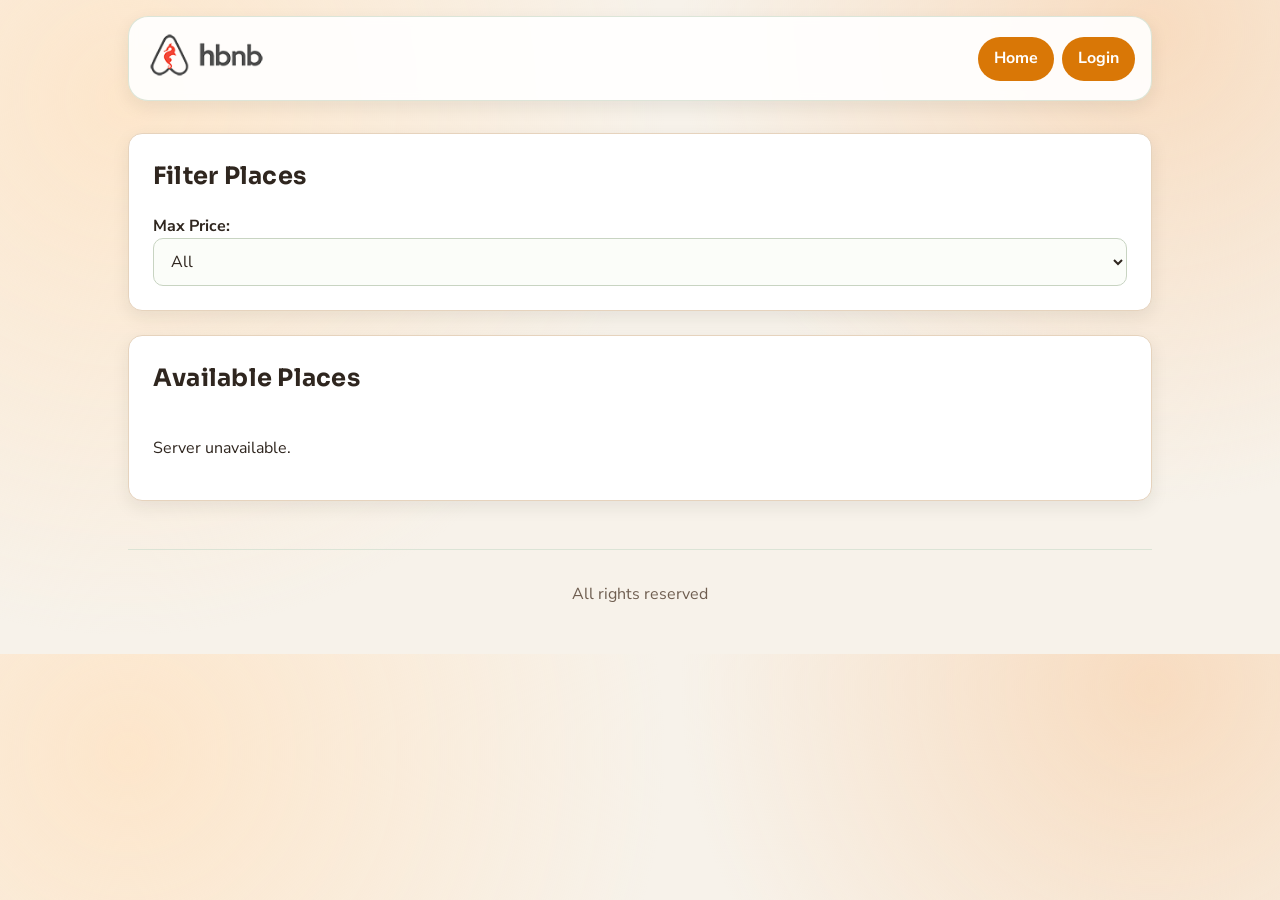
<file: part4_lucas/index.html>
<!DOCTYPE html>
<html lang="en">
<head>
    <meta charset="UTF-8">
    <meta name="viewport" content="width=device-width, initial-scale=1.0">
    <title>List of Places</title>
    <link rel="stylesheet" href="styles.css">
</head>
<body>

    <header>
        <a href="index.html"><img src="images/logo.png" class="logo" alt="logo"></a>
        <nav>
            <a href="index.html" class="login-button">Home</a>
            <a href="login.html" id="login-link" class="login-button">Login</a>
        </nav>
    </header>

    <main>
        <section id="filter">
            <h2>Filter Places</h2>
            <label for="price-filter">Max Price:</label>
            <select id="price-filter">
                <option value="10">$10</option>
                <option value="50">$50</option>
                <option value="100">$100</option>
                <option value="all" selected>All</option>
            </select>
        </section>

        <section id="places-list">
            <h2>Available Places</h2>
            

        </section>
    </main>

    <footer>
        <p>All rights reserved</p>
    </footer>
    <script src="scripts.js"></script>
</body>
</html>
</file>
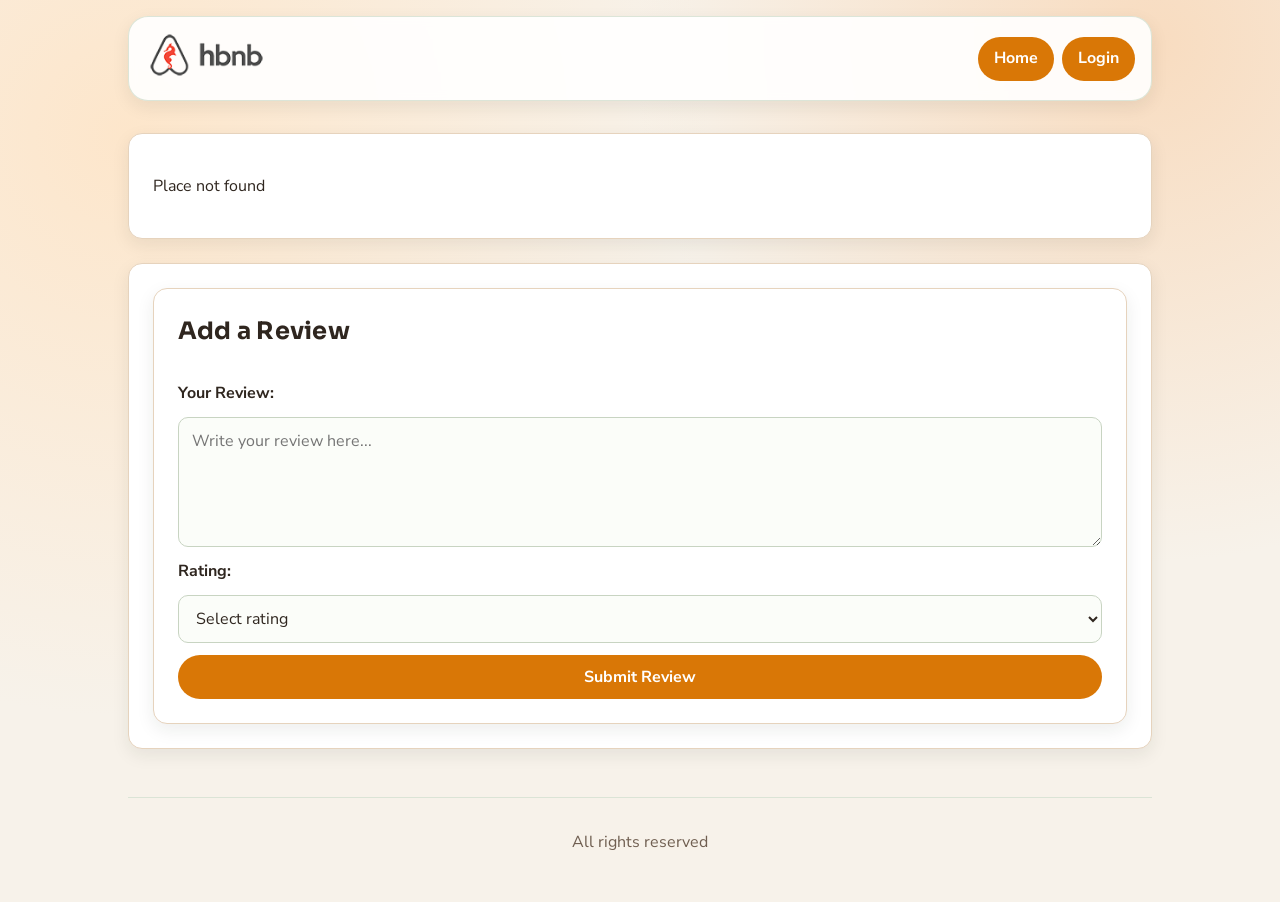
<file: part4_lucas/add_review.html>
<!DOCTYPE html>
<html lang="en">
<head>
    <meta charset="UTF-8">
    <meta name="viewport" content="width=device-width, initial-scale=1.0">
    <title>Add Review</title>
    <link rel="stylesheet" href="styles.css">
</head>
<body>

    <header>
        <a href="index.html"><img src="images/logo.png" class="logo" alt="logo"></a>
        <nav>
            <a href="index.html" class="login-button">Home</a>
            <a href="login.html" id="login-link" class="login-button">Login</a>
        </nav>
    </header>

    <main>
        <!-- Identifier the place you're reviewing -->
        <section id="place-details" class="place-details">
            <h2>Cozy Apartment</h2>
            <p>Host: Lucas Podevin</p>
            <p>Price: $100 / night</p>
        </section>

        <section class="add_review">
            <form id="review-form" class="form">
                <h2>Add a Review</h2>
            
                <label for="review">Your Review:</label>
                <textarea id="review" name="review" required placeholder="Write your review here..."></textarea>
            
                <label for="rating">Rating:</label>
                <select id="rating" name="rating" required>
                    <option value="" disabled selected>Select rating</option>
                    <option value="1">1 - Poor</option>
                    <option value="2">2 - Fair</option>
                    <option value="3">3 - Good</option>
                    <option value="4">4 - Very Good</option>
                    <option value="5">5 - Excellent</option>
                </select>

                <button type="submit" class="action-button">Submit Review</button>
            </form>
        </section>    
    </main>

    <footer>
        <p>All rights reserved</p>
    </footer>
    <script src="scripts.js"></script>
</body>
</html>
</file>
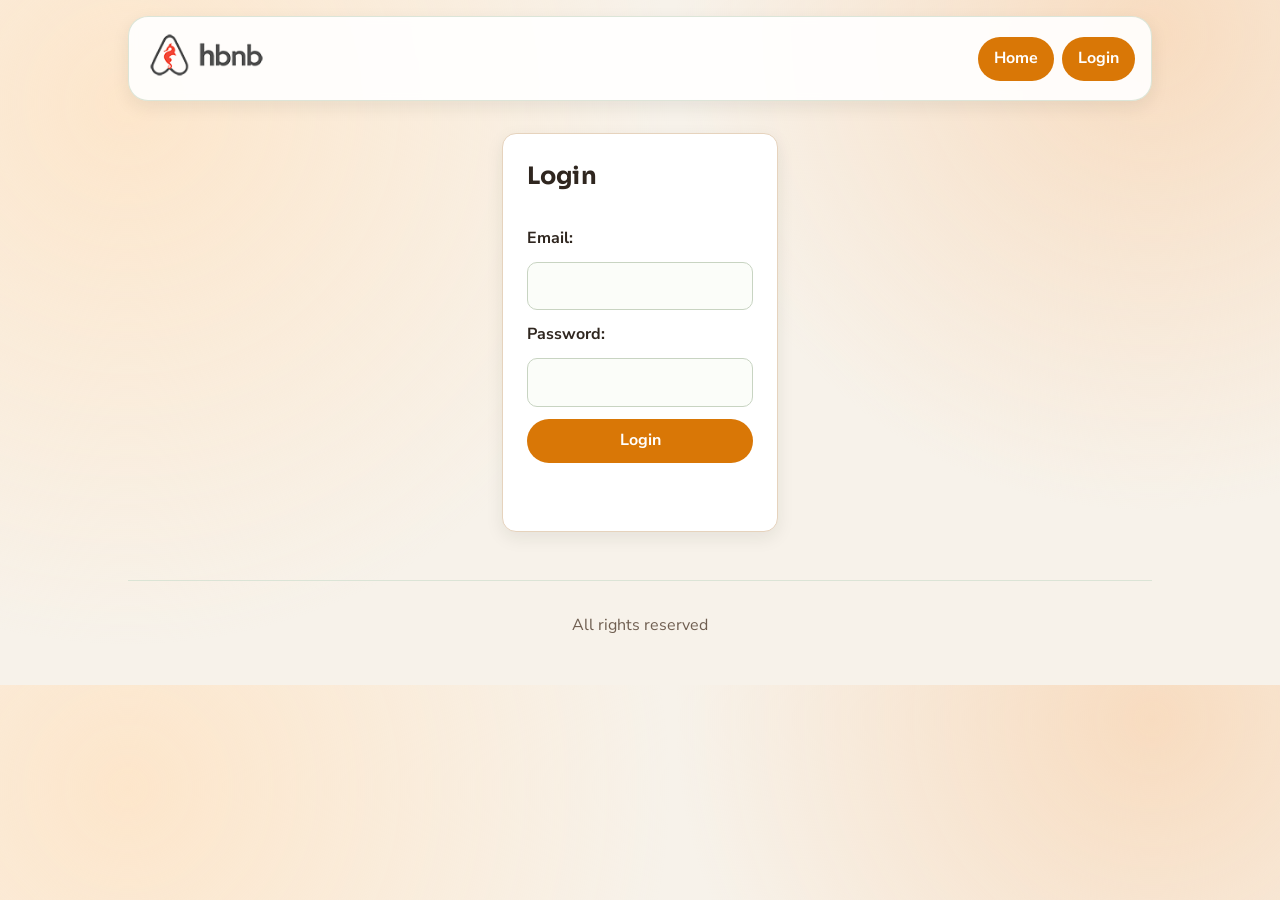
<file: part4_lucas/login.html>
<!DOCTYPE html>
<html lang="en">
    <head>
        <meta charset="UTF-8">
        <meta name="viewport" content="width=device-width, initial-scale=1.0">
        <title>Login</title>
        <link rel="stylesheet" href="styles.css">
    </head>
    <body>

        <header>
            <a href="index.html"><img src="images/logo.png" class="logo" alt="logo"></a>
            <nav>
                <a href="index.html" class="login-button">Home</a>
                <a href="login.html" class="login-button">Login</a>
            </nav>
        </header>

        <main>
            <form class="form" id="login-form">
                <h2>Login</h2>

                <label>Email:</label>
                <input type="email" required id="email">

                <label>Password:</label>
                <input type="password" required id="password">

                <button type="submit" class="action-button">Login</button>
                <p id="login-error"></p>
            </form>
        </main>
        
        <footer>
            <p>All rights reserved</p>
        </footer>
        <script src="scripts.js"></script>
    </body>
</html>
</file>
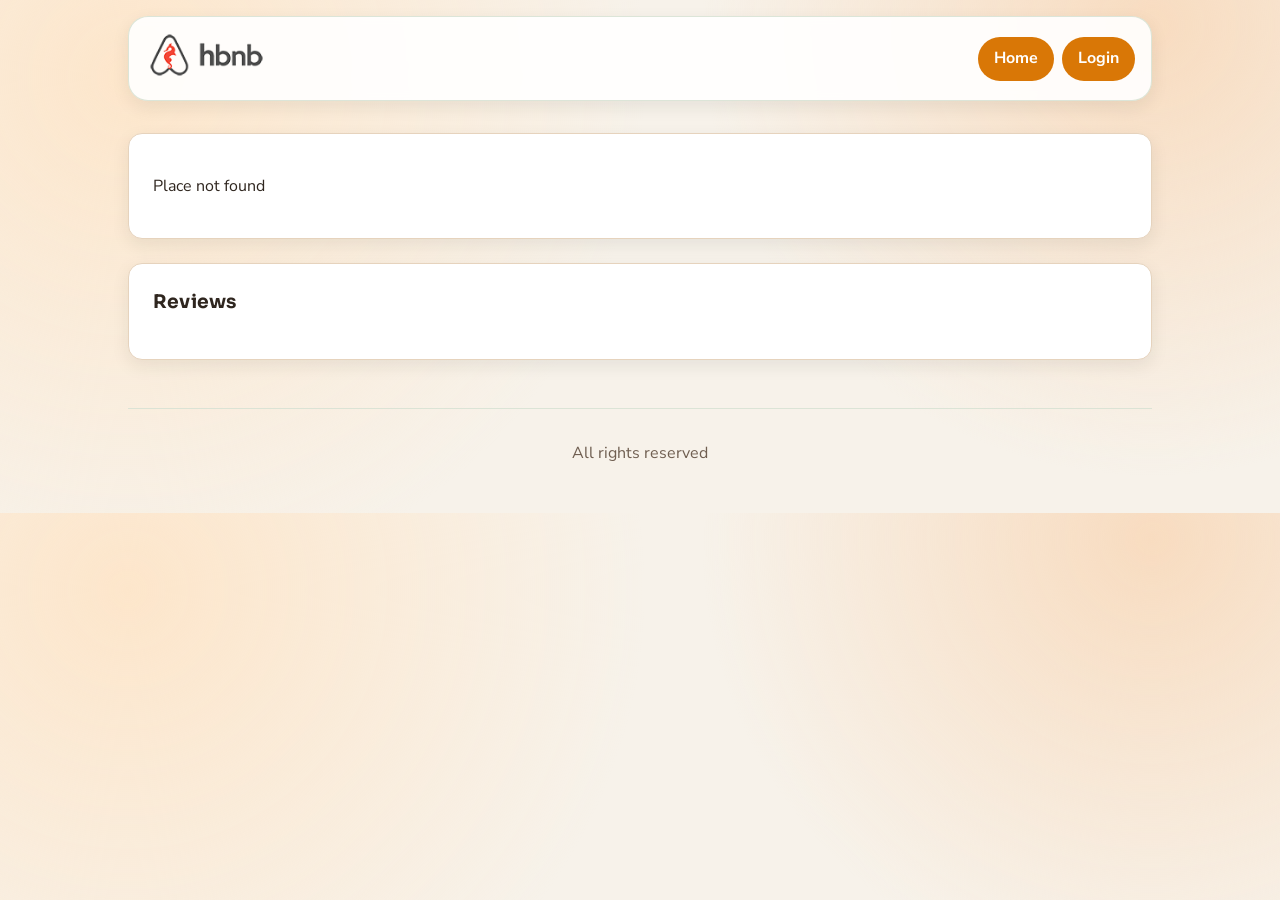
<file: part4_lucas/place.html>
<!DOCTYPE html>
<html lang="en">
<head>
    <meta charset="UTF-8">
    <meta name="viewport" content="width=device-width, initial-scale=1.0">
    <title>PLace Details</title>
    <link rel="stylesheet" href="styles.css">
</head>
<body>

    <header>
        <a href="index.html"><img src="images/logo.png" class="logo" alt="logo"></a>
        <nav>
            <a href="index.html" class="login-button">Home</a>
            <a href="login.html" id="login-link" class="login-button">Login</a>
        </nav>
    </header>

    <main>
        <section id="place-details" class="place-details">

        </section>

        <section id="reviews">
            <h3>Reviews</h3>

            <!-- Add review button -->
            <div class="add_review" id="add-review">
                <a href="add_review.html" class="action-button">Add Review</a>
            </div>

        </section>
    </main>

    <footer>
        <p>All rights reserved</p>
    </footer>
    <script src="scripts.js"></script>
</body>
</html>
</file>
<file: part4_lucas/styles.css>
@import url("https://fonts.googleapis.com/css2?family=Nunito+Sans:wght@400;600;700;800&family=Sora:wght@600;700&display=swap");

:root {
    --font-base: "Nunito Sans", "Segoe UI", sans-serif;
    --font-title: "Sora", "Segoe UI", sans-serif;

    --color-bg-page: #f7f2ea;
    --color-bg-surface: #ffffff;
    --color-bg-soft: #f3e7d6;
    --color-bg-header: rgba(255, 255, 255, 0.9);

    --color-text-main: #2f261f;
    --color-text-muted: #6f5e50;
    --border-color: #e6d3bd;

    --brand-600: #d97706;
    --brand-700: #b45309;
    --shadow-sm: 0 6px 18px rgba(31, 42, 31, 0.08);

    --radius-sm: 10px;
    --radius-md: 14px;
    --radius-lg: 20px;

    --space-2: 0.5rem;
    --space-3: 0.75rem;
    --space-4: 1rem;
    --space-5: 1.5rem;
    --space-6: 2rem;
    --space-7: 3rem;

    --container-max: 1024px;
    --transition-fast: 180ms ease;
}

* {
    box-sizing: border-box;
}

body {
    margin: 0;
    padding: 0;
    font-family: var(--font-base);
    color: var(--color-text-main);
    background:
        radial-gradient(circle at 10% 15%, #fde6cb 0%, transparent 42%),
        radial-gradient(circle at 90% 5%, #f8dcc0 0%, transparent 36%),
        var(--color-bg-page);
    line-height: 1.5;
}

h1,
h2,
h3,
h4 {
    font-family: var(--font-title);
    letter-spacing: 0.01em;
    margin-top: 0;
}

a {
    color: inherit;
}

/* Prevent auth-related UI flicker before JS auth check runs */
#login-link,
#add-review {
    display: none;
}

header,
main,
footer {
    width: min(100% - var(--space-6), var(--container-max));
    margin-inline: auto;
}

header {
    margin-top: var(--space-4);
    padding: var(--space-3) var(--space-4);
    display: flex;
    align-items: center;
    justify-content: space-between;
    border: 1px solid rgba(217, 227, 212, 0.9);
    border-radius: var(--radius-lg);
    background-color: var(--color-bg-header);
    backdrop-filter: blur(4px);
    box-shadow: var(--shadow-sm);
}

nav {
    display: flex;
    align-items: center;
    gap: var(--space-2);
}

nav a {
    display: inline-flex;
    align-items: center;
    justify-content: center;
    min-height: 44px;
    padding: var(--space-2) var(--space-4);
    border-radius: 999px;
    text-decoration: none;
    color: var(--color-text-main);
    font-weight: 700;
    font-size: 1rem;
    line-height: 1.2;
    transition: background-color var(--transition-fast), color var(--transition-fast);
}

nav a:hover,
nav a:focus-visible {
    background-color: var(--color-bg-soft);
    color: var(--brand-700);
}

.login-button,
.action-button {
    border: 0;
    border-radius: 999px;
    background-color: var(--brand-600);
    color: #ffffff;
    font-weight: 700;
    text-decoration: none;
    cursor: pointer;
    transition: transform var(--transition-fast), background-color var(--transition-fast), box-shadow var(--transition-fast);
}

.login-button {
    display: inline-block;
    padding: 0.75rem 1rem;
}

.action-button {
    appearance: none;
    display: flex;
    width: 100%;
    min-height: 44px;
    padding: 0.75rem 1rem;
    align-items: center;
    justify-content: center;
    text-align: center;
    font-family: inherit;
    font-size: 1rem;
    line-height: 1.2;
}

.login-button:hover,
.action-button:hover {
    transform: translateY(-1px);
    background-color: var(--brand-700);
    color: #ffffff;
    box-shadow: var(--shadow-sm);
}

.logo {
    height: 52px;
    width: auto;
}

main {
    margin-top: var(--space-6);
    margin-bottom: var(--space-7);
    display: grid;
    gap: var(--space-5);
}

section,
.form,
.place-card,
.review-card,
.place-details {
    background-color: var(--color-bg-surface);
    border: 1px solid var(--border-color);
    border-radius: var(--radius-md);
    box-shadow: var(--shadow-sm);
}

section {
    padding: var(--space-5);
}

#places-list {
    display: grid;
    gap: var(--space-4);
    grid-template-columns: repeat(3, minmax(0, 1fr));
}

#places-list > h2 {
    grid-column: 1 / -1;
    margin-bottom: var(--space-2);
}

.place-card,
.review-card {
    margin: 0;
    padding: var(--space-4);
}

.place-card h3,
.review-card h4 {
    margin-bottom: var(--space-2);
}

.place-card p,
.review-card p {
    margin-block: var(--space-2);
    color: var(--color-text-muted);
}

#places-list .place-card {
    aspect-ratio: 1 / 1;
    display: flex;
    flex-direction: column;
    justify-content: space-between;
}

.form {
    padding: var(--space-5);
    max-width: 560px;
    margin-inline: auto;
    display: grid;
    gap: var(--space-3);
}

label {
    font-weight: 700;
}

input,
select,
textarea {
    width: 100%;
    padding: 0.7rem 0.8rem;
    border: 1px solid #c8d4c2;
    border-radius: var(--radius-sm);
    background-color: #fbfdf9;
    font: inherit;
    color: var(--color-text-main);
}

input:focus,
select:focus,
textarea:focus {
    outline: 2px solid rgba(47, 125, 78, 0.25);
    border-color: var(--brand-600);
}

textarea {
    min-height: 130px;
    resize: vertical;
}

.add_review {
    width: 100%;
}

#reviews .add_review {
    margin-top: var(--space-4);
}

.add_review .form {
    max-width: none;
    margin-inline: 0;
    width: 100%;
}

footer {
    margin-bottom: var(--space-4);
    padding: var(--space-4);
    text-align: center;
    color: var(--color-text-muted);
    border-top: 1px solid rgba(217, 227, 212, 0.9);
}

@media (max-width: 768px) {

    header,
    main,
    footer {
        width: min(100% - var(--space-4), var(--container-max));
    }

    header {
        flex-direction: column;
        gap: var(--space-3);
    }

    nav {
        width: 100%;
        justify-content: center;
        flex-wrap: wrap;
    }

}

@media (max-width: 980px) {
    #places-list {
        grid-template-columns: repeat(2, minmax(0, 1fr));
    }
}

@media (max-width: 640px) {
    #places-list {
        grid-template-columns: 1fr;
    }
}
</file>
